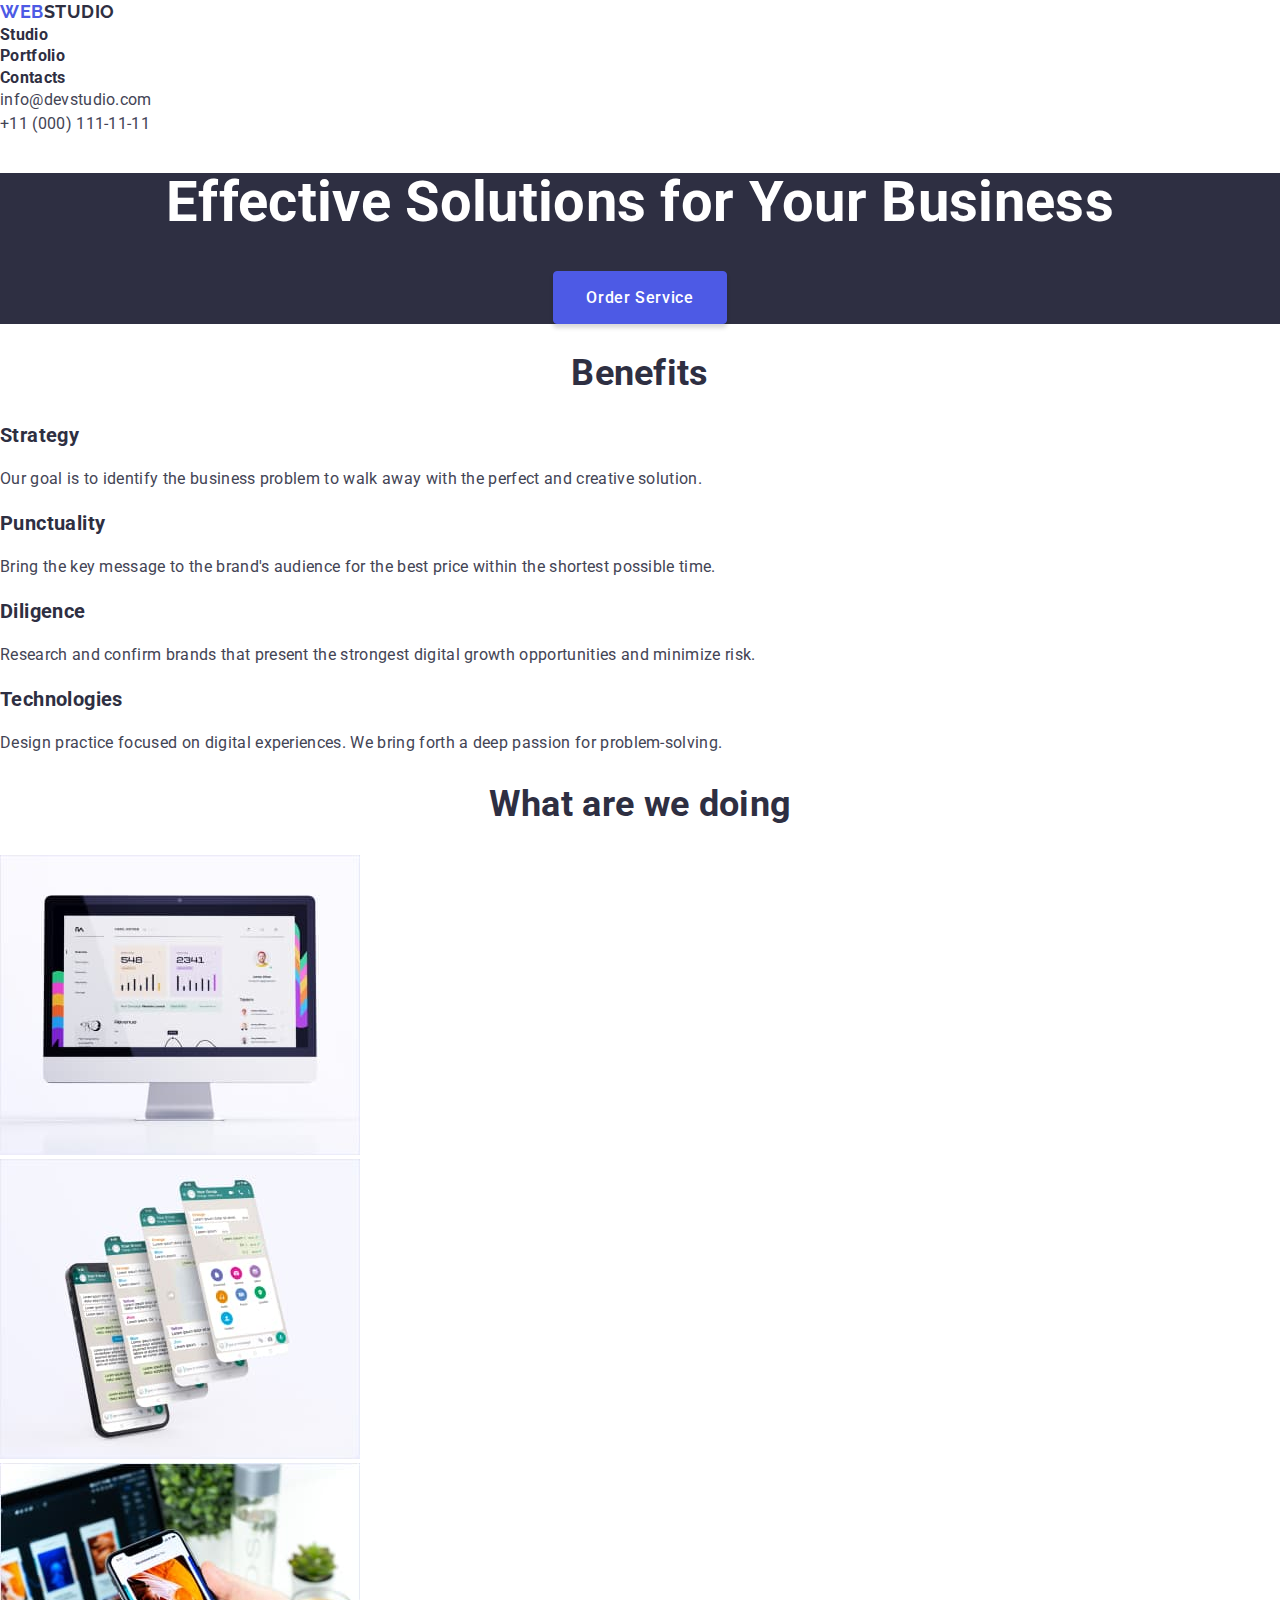
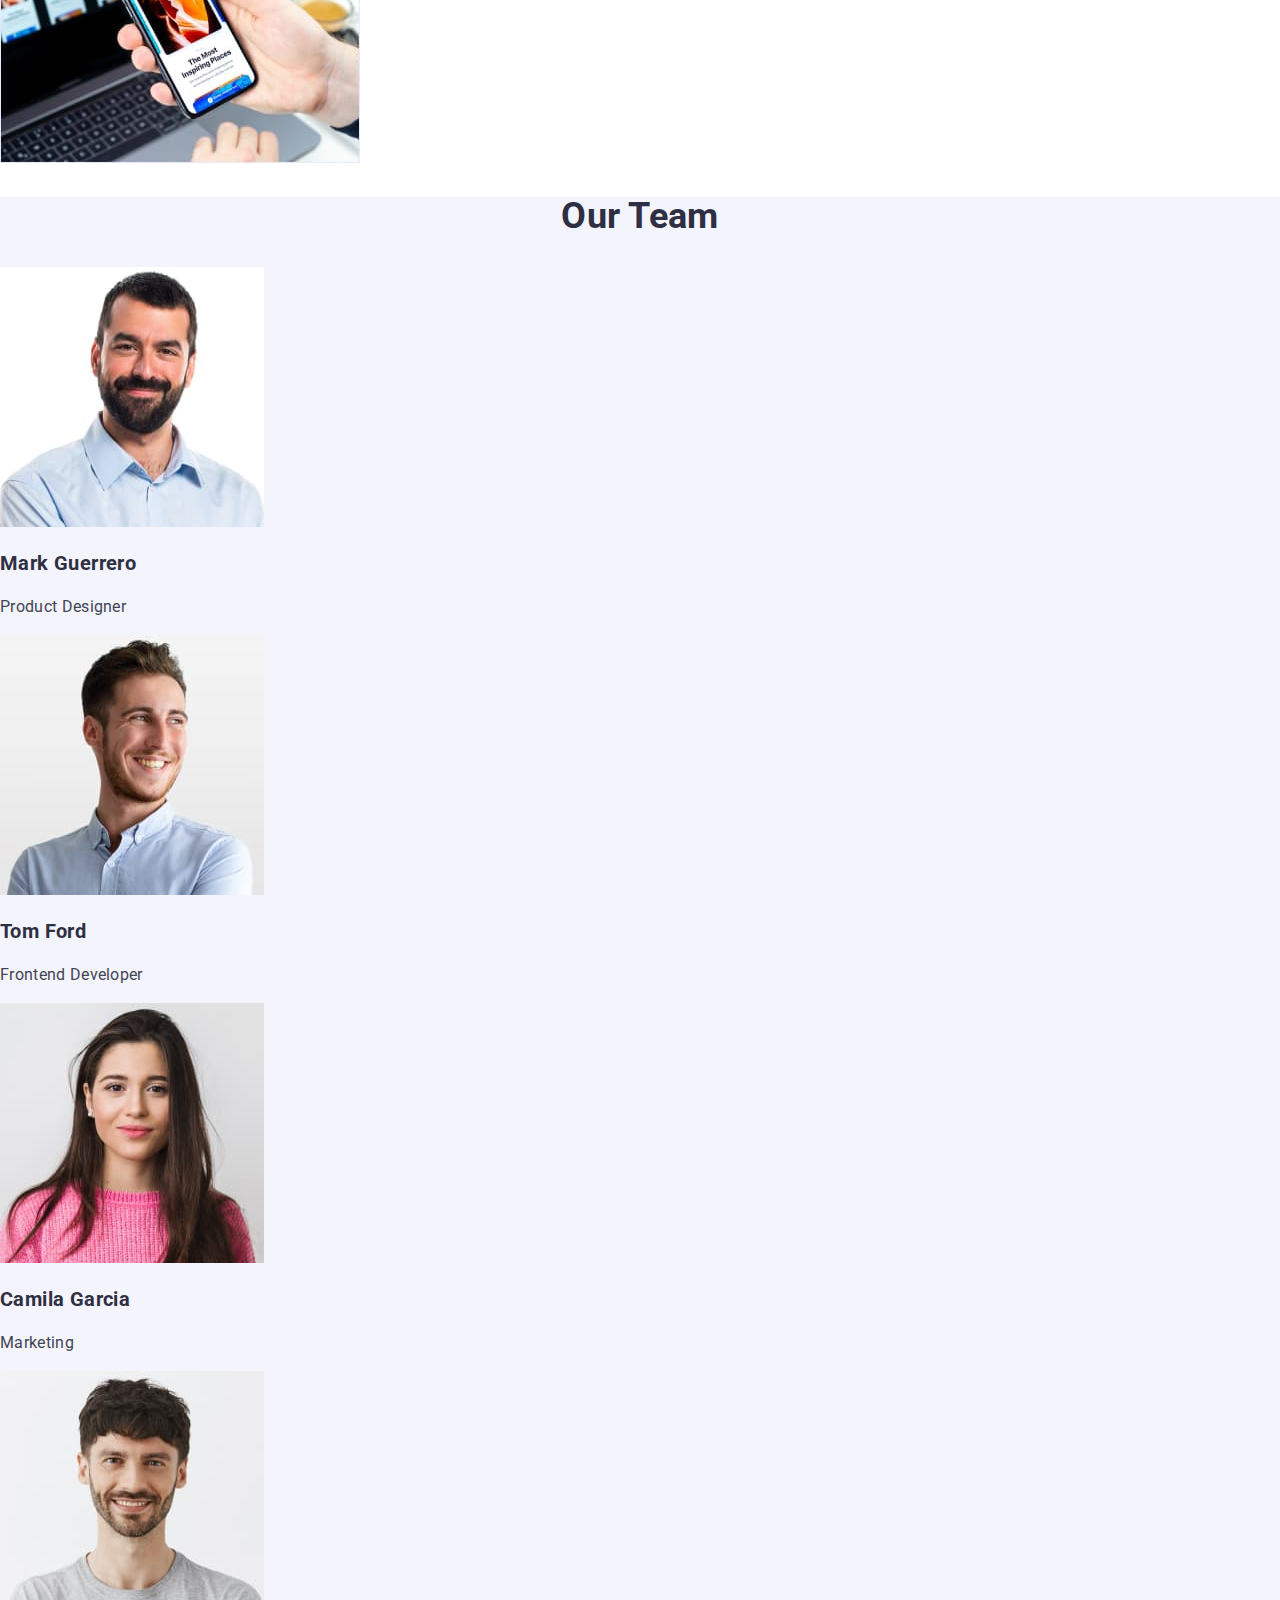
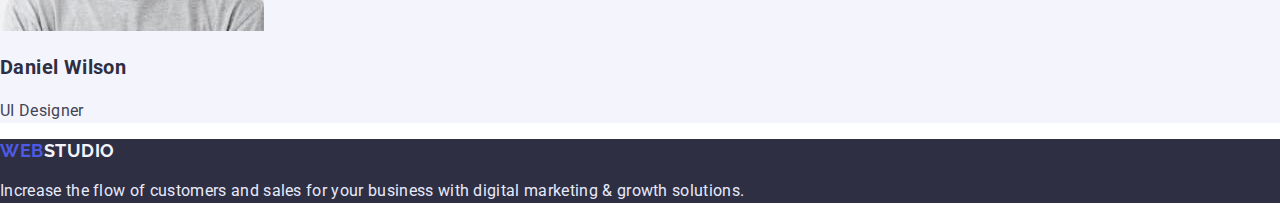
<file: index.html>
<!DOCTYPE html>
<html lang="en">
  <head>
    <meta charset="UTF-8">
    <meta http-equiv="X-UA-Compatible" content="IE=edge">
    <meta name="viewport" content="width=device-width, initial-scale=1.0">
    <link href="https://fonts.googleapis.com/css2?family=Raleway:wght@700&family=Roboto:wght@400;500;700;900&display=swap" rel="stylesheet">
    <link rel="stylesheet" href="./css/style.css">
    <title>Homework</title>
  </head>
  <body>
    <header class="page-header">
      <nav>
        <a href="./index.html" class="logo"><span class="logo-web">Web</span>Studio</a>
        <ul class="menu list">
          <li class="menu-item"><a href="./index.html" class="menu-link">Studio</a></li>
          <li class="menu-item"><a href="./portfolio.html" class="menu-link">Portfolio</a></li>
          <li class="menu-item"><a href="#" class="menu-link">Contacts</a></li>
        </ul>
      </nav>
      <div>
        <ul class="header-info list">
          <li class="info-item"><a href="mailto:info@devstudio.com" class="info-link">info@devstudio.com</a></li>
          <li class="info-item"><a href="tel:+110001111111" class="info-link">+11 (000) 111-11-11</a></li>
        </ul>
      </div>
    </header>
    <main>
      <section class="solution center bg-dark">
        <h1 class="solution-title">Effective Solutions for Your Business</h1>
        <button class="btn" type="button">Order Service</button>
      </section>
      <section>
        <h2 class="section-title center">Benefits</h2>
        <ul class="list">
          <li>
            <div>
              <h3 class="title">Strategy</h3>
              <p class="description">
                Our goal is to identify the business problem to walk away with
                the perfect and creative solution.
              </p>
            </div>
          </li>
          <li>
            <div>
              <h3 class="title">Punctuality</h3>
              <p class="description">
                Bring the key message to the brand's audience for the best price
                within the shortest possible time.
              </p>
            </div>
          </li>
          <li>
            <div>
              <h3 class="title">Diligence</h3>
              <p class="description">
                Research and confirm brands that present the strongest digital
                growth opportunities and minimize risk.
              </p>
            </div>
          </li>
          <li>
            <div>
              <h3 class="title">Technologies</h3>
              <p class="description">
                Design practice focused on digital experiences. We bring forth a
                deep passion for problem-solving.
              </p>
            </div>
          </li>
        </ul>
      </section>
      <section>
        <h2 class="section-title center">What are we doing</h2>
        <ul class="list">
          <li>
            <img src="images/gallery-item-1.jpg" alt="desktop" width="360">
          </li>
          <li>
            <img src="images/gallery-item-2.jpg" alt="mobile application" width="360">
          </li>
          <li>
            <img src="images/gallery-item-3.jpg" alt="phone" width="360">
          </li>
        </ul>
      </section>
      <section class="bg-light">
        <h2 class="section-title center">Our Team</h2>
        <div>
          <ul class="list">
            <li>
              <div class="single-team">
                <div class="team-avatar">
                  <img src="images/team-1.jpg" alt="man" width="264">
                </div>
                <div>
                  <h3 class="team-name">Mark Guerrero</h3>
                  <p class="team-position">Product Designer</p>
                </div>
              </div>
            </li>
            <li>
              <div class="single-team">
                <div class="team-avatar">
                  <img src="images/team-2.jpg" alt="man" width="264" />
                </div>
                <div>
                  <h3 class="team-name">Tom Ford</h3>
                  <p class="team-position">Frontend Developer</p>
                </div>
              </div>
            </li>
            <li>
              <div class="single-team">
                <div class="team-avatar">
                  <img src="images/team-3.jpg" alt="woman" width="264">
                </div>
                <div>
                  <h3 class="team-name">Camila Garcia</h3>
                  <p class="team-position">Marketing</p>
                </div>
              </div>
            </li>
            <li>
              <div class="single-team">
                <div class="team-avatar">
                  <img src="images/team-4.jpg" alt="man" width="264">
                </div>
                <div>
                  <h3 class="team-name">Daniel Wilson</h3>
                  <p class="team-position">UI Designer</p>
                </div>
              </div>
            </li>
          </ul>
        </div>
      </section>
    </main>
    <footer class="page-footer bg-dark">
      <a href="./index.html" class="footer-logo logo"><span class="logo-web">Web</span>Studio</a>
      <p class="footer-description">
        Increase the flow of customers and sales for your business with digital
        marketing & growth solutions.
      </p>
    </footer>
  </body>
</html>
</file>
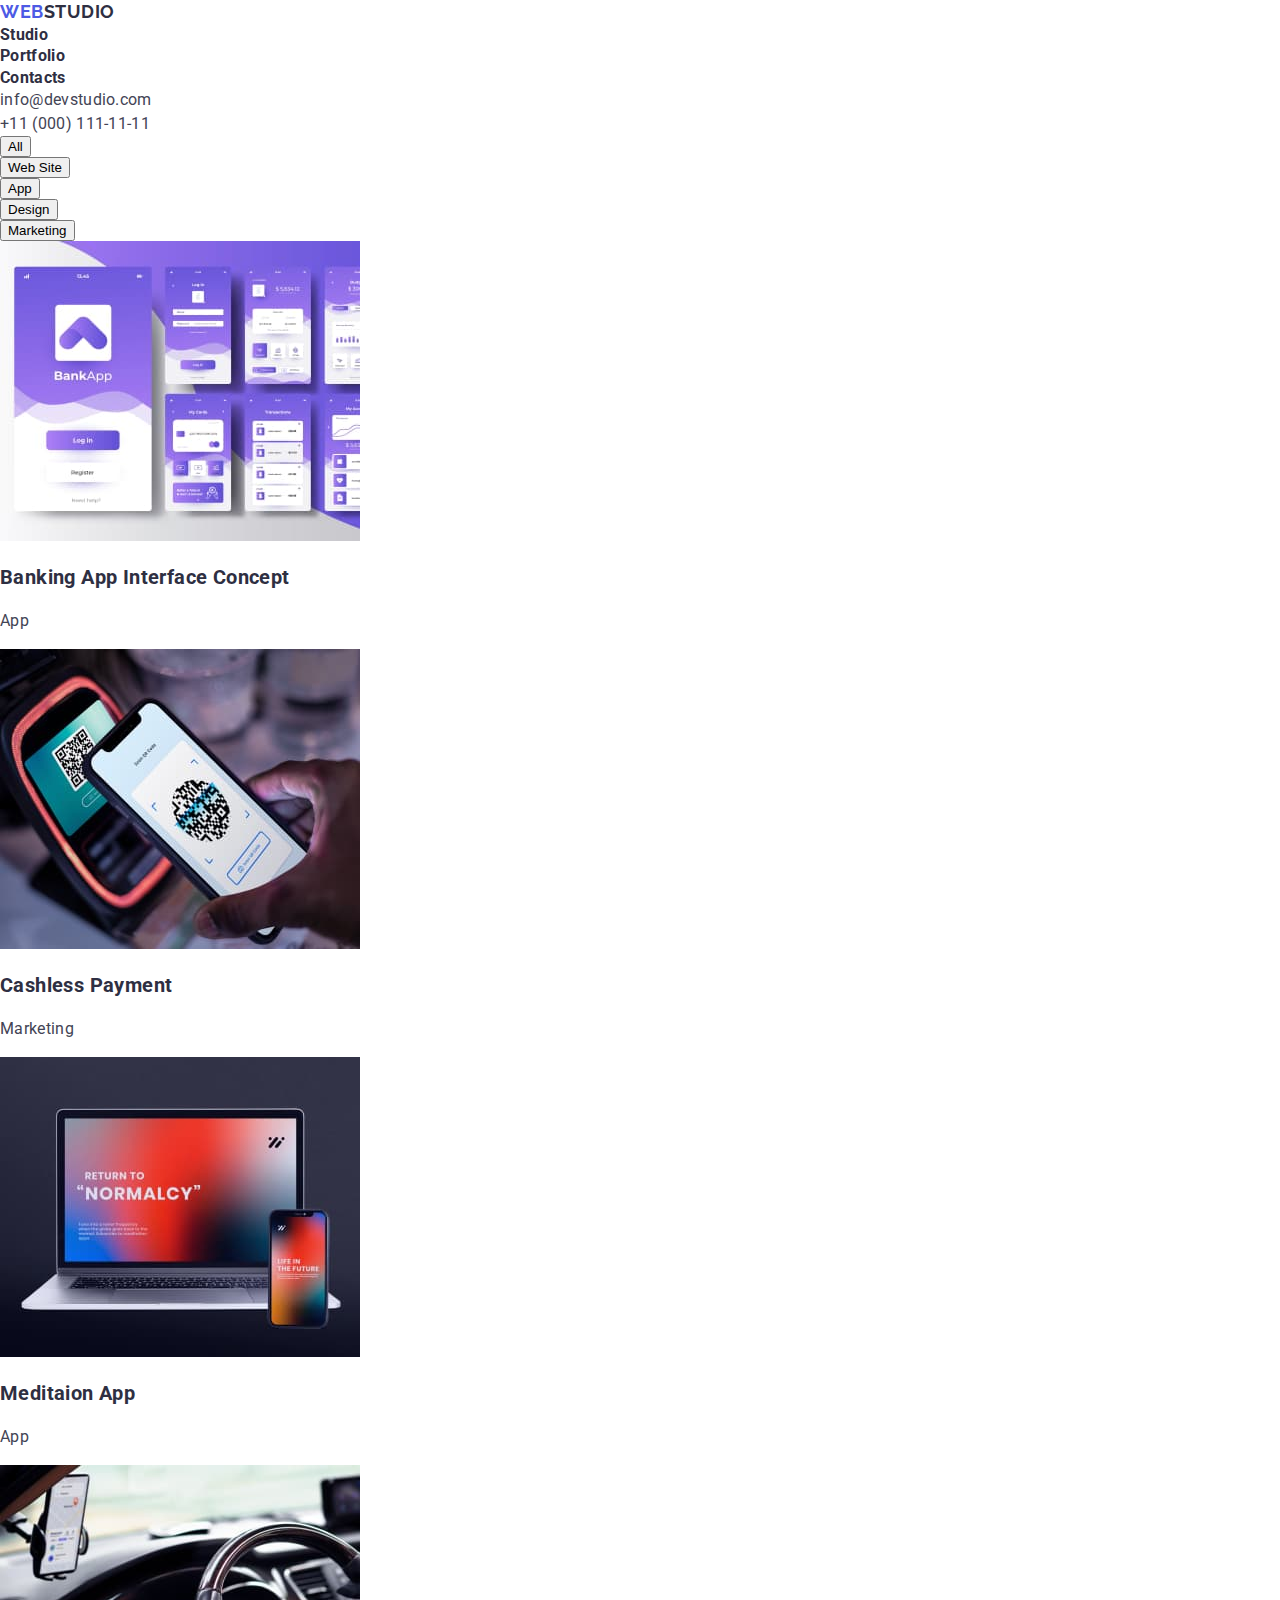
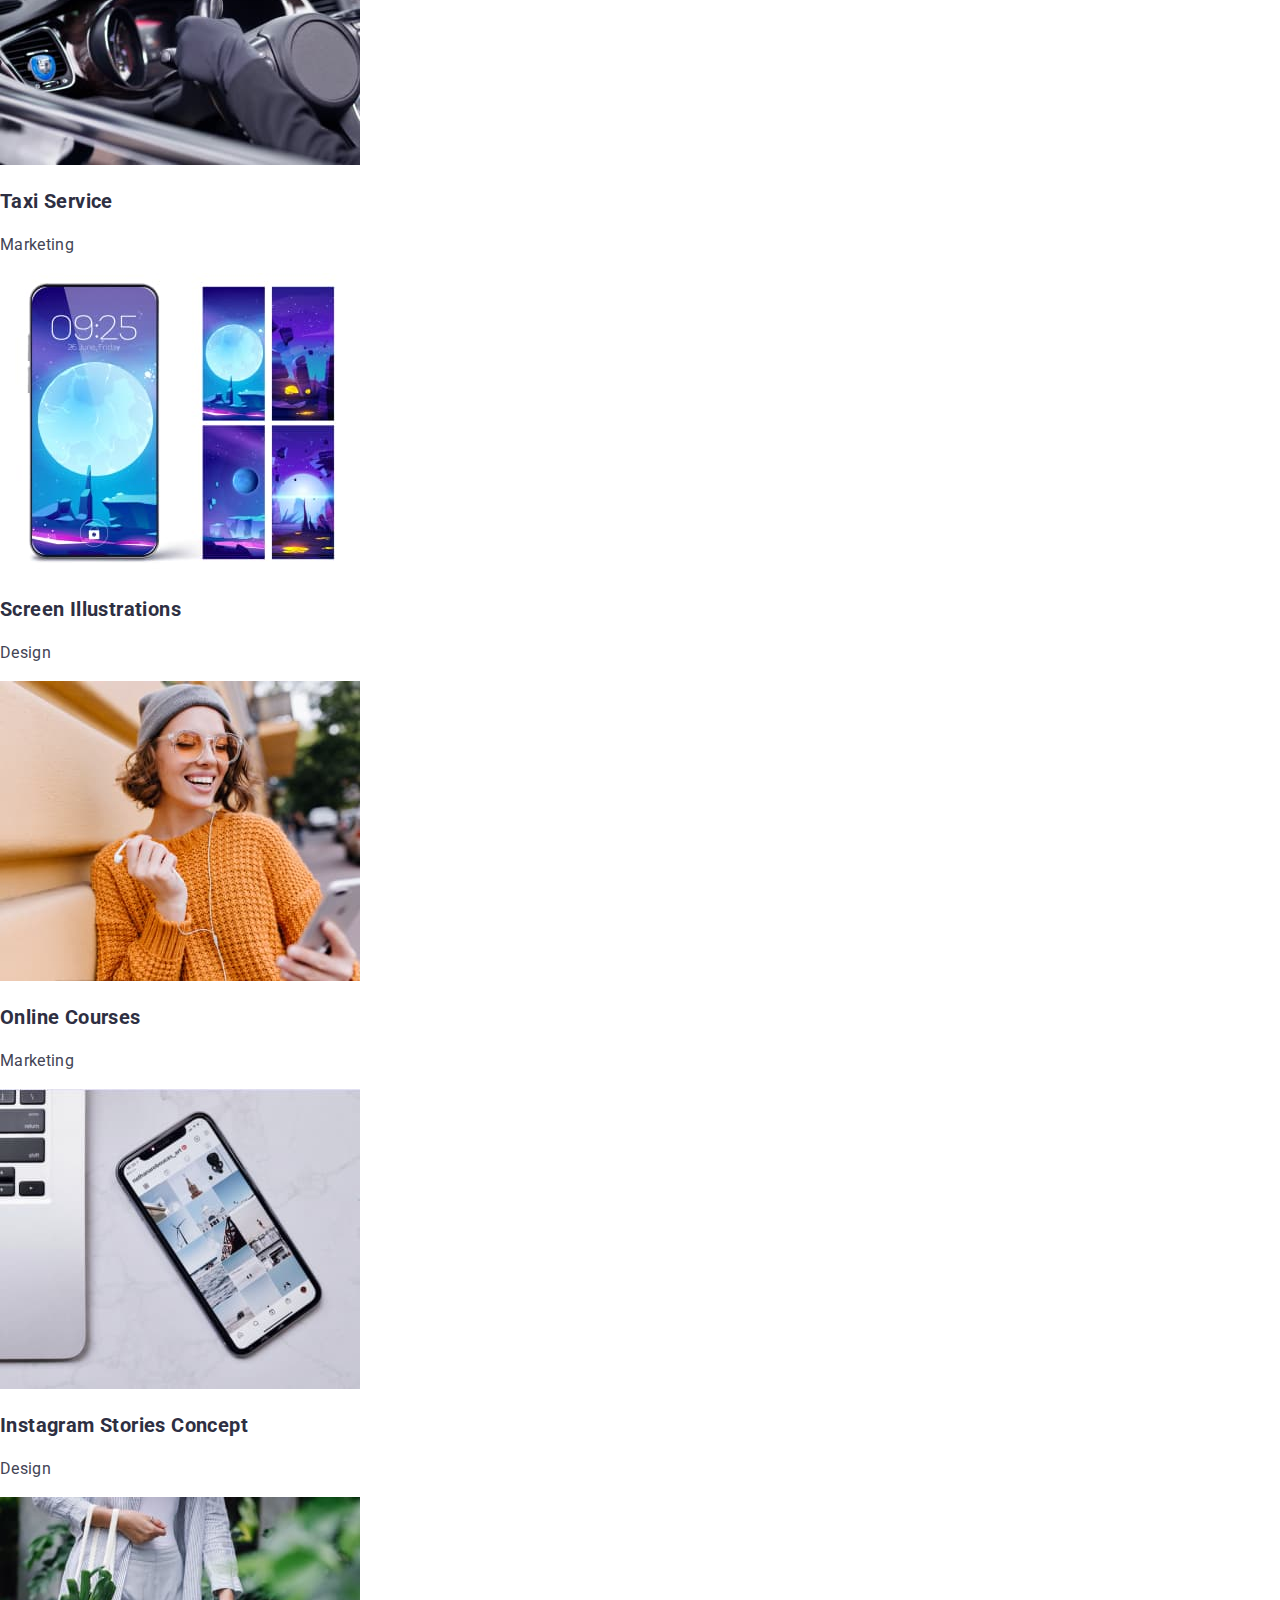
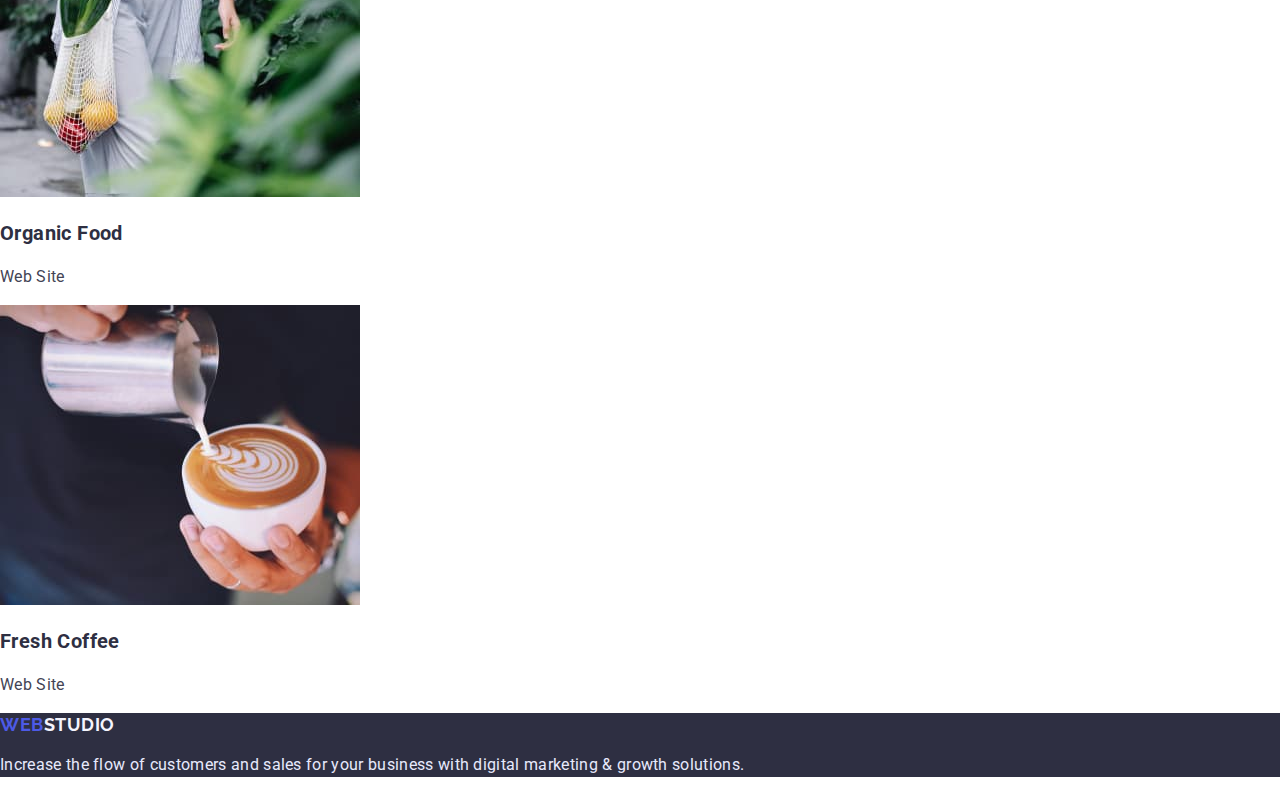
<file: portfolio.html>
<!DOCTYPE html>
<html lang="en">
  <head>
    <meta charset="UTF-8">
    <meta http-equiv="X-UA-Compatible" content="IE=edge">
    <meta name="viewport" content="width=device-width, initial-scale=1.0">
    <link href="https://fonts.googleapis.com/css2?family=Raleway:wght@700&family=Roboto:wght@400;500;700;900&display=swap" rel="stylesheet">
    <link rel="stylesheet" href="./css/style.css">
    <title>Homework</title>
  </head>
  <body>
    <header class="page-header">
      <nav>
        <a href="./index.html" class="logo"><span class="logo-web">Web</span>Studio</a>
        <ul class="menu list">
          <li class="menu-item"><a href="./index.html" class="menu-link">Studio</a></li>
          <li class="menu-item"><a href="./portfolio.html" class="menu-link">Portfolio</a></li>
          <li class="menu-item"><a href="#" class="menu-link">Contacts</a></li>
        </ul>
      </nav>
      <div>
        <ul class="header-info list">
          <li class="info-item"><a href="mailto:info@devstudio.com" class="info-link">info@devstudio.com</a></li>
          <li class="info-item"><a href="tel:+110001111111" class="info-link">+11 (000) 111-11-11</a></li>
        </ul>
      </div>
    </header>
    <main>
      <section>
        <h1 class="hide">Portfolio</h1>
        <ul class="list">
            <li><button type="button">All</button></li>
            <li><button type="button">Web Site</button></li>
            <li><button type="button">App</button></li>
            <li><button type="button">Design</button></li>
            <li><button type="button">Marketing</button></li>
        </ul>
        <div class="gallery">
            <ul class="list">
                <li>
                    <img src="images/mobile-app.jpg" alt="mobile-app" width="360">
                    <h3 class="title">Banking App Interface Concept</h3>
                    <p class="gallery-category">App</p>
                </li>
                <li>
                    <img src="images/qr-code.jpg" alt="qr-code" width="360">
                    <h3 class="title">Cashless Payment</h3>
                    <p class="gallery-category">Marketing</p>
                </li>
                <li>
                    <img src="images/desktop.jpg" alt="desktop" width="360">
                    <h3 class="title">Meditaion App</h3>
                    <p class="gallery-category">App</p>
                </li>
                <li>
                    <img src="images/car.jpg" alt="car" width="360">
                    <h3 class="title">Taxi Service</h3>
                    <p class="gallery-category">Marketing</p>
                </li>
                <li>
                    <img src="images/iphone.jpg" alt="phone" width="360">
                    <h3 class="title">Screen Illustrations</h3>
                    <p class="gallery-category">Design</p>
                </li>
                <li>
                    <img src="images/woman.jpg" alt="woman" width="360">
                    <h3 class="title">Online Courses</h3>
                    <p class="gallery-category">Marketing</p>
                </li>
                <li>
                    <img src="images/instagram.jpg" alt="mobile" width="360">
                    <h3 class="title">Instagram Stories Concept</h3>
                    <p class="gallery-category">Design</p>
                </li>
                <li>
                    <img src="images/fruits.jpg" alt="fruits" width="360">
                    <h3 class="title">Organic Food</h3>
                    <p class="gallery-category">Web Site</p>
                </li>
                <li>
                    <img src="images/coffee.jpg" alt="coffee" width="360">
                    <h3 class="title">Fresh Coffee</h3>
                    <p class="gallery-category">Web Site</p>
                </li>
            </ul>
        </div>
      </section>
    </main>
    <footer class="page-footer bg-dark">
      <a href="./index.html" class="footer-logo logo"><span class="logo-web">Web</span>Studio</a>
      <p class="footer-description">
        Increase the flow of customers and sales for your business with digital
        marketing & growth solutions.
      </p>
    </footer>
  </body>
</html>
</file>
<file: css/style.css>
:root {
    --primary-text-color: #434455;
    --title-text-color: #2e2f42;
    --accent-color: #4d5ae5;
    --inverse-text-color: #ffffff;
    --light-background-color: #f4f4fd;
    --corn-text-color: #e7e9fc;
    --active-button-color: #404bbf;
}

body {
    padding: 0;
    margin: 0;
    font-family: 'Roboto', sans-serif;
    font-size: 16px;
    letter-spacing: 0.02em;
    box-sizing: border-box;
    background-color: var(--inverse-text-color);
    color: var(--primary-text-color);
}

.bg-dark {
    background-color: var(--title-text-color);
}

.bg-light {
    background-color: var(--light-background-color);
}

.list {
    list-style: none;
    padding: 0;
    margin: 0;
}

.center {
    text-align: center;
}

.btn {
    padding: 16px 32px;
    font-family: inherit;
    font-size: 1em;
    font-weight: 500;
    line-height: 1.19em;
    letter-spacing: 0.04em;
    align-items: center;
    border: 1px solid var(--accent-color);
    border-radius: 4px;
    cursor: pointer;
    color: var(--inverse-text-color);
    background: var(--accent-color);
    box-shadow: 0px 4px 4px rgba(0, 0, 0, 0.15);
}
  
.btn:hover,
.btn:focus {
    background-color: var(--accent-color);
    box-shadow: 0px 1px 6px rgba(46, 47, 66, 0.08),
                0px 1px 1px rgba(46, 47, 66, 0.16),
                0px 2px 1px rgba(46, 47, 66, 0.08);
}
  
.btn:active {
    background: var(--active-button-color);
    box-shadow: 0px 4px 4px rgba(0, 0, 0, 0.15);
}

.logo {
    font-family: 'Raleway', sans-serif;
    font-size: 1.125em;
    line-height: 1.33em;
    font-weight: 700;
    letter-spacing: 0.03em;
    text-decoration: none;
    text-transform: uppercase;
    color: var(--title-text-color);
}

.logo .logo-web {
    color: var(--accent-color);
}

.menu .menu-item .menu-link {
    line-height: 1.33em;
    font-weight: 700;
    text-decoration: none;
    color: var(--title-text-color);
}

.menu .menu-item .menu-link:hover,
.menu .menu-item .menu-link:focus {
  color: var(--primary-text-color);
}

.menu .menu-item .menu-link:active {
    color: var(--accent-color);
}

.info-item .info-link {
    font-size: 1em;
    line-height: 1.5em;
    font-weight: 400;
    text-decoration: none;
    color: var(--primary-text-color);
}

.info-item .info-link:hover {
    color: var(--accent-color);
}

.solution .solution-title {
    font-size: 3.5em;
    font-weight: 700;
    line-height: 1.07;
    text-align: center;
    color: var(--inverse-text-color);
}

.section-title {
    font-size: 2.25em;
    font-weight: 700;
    line-height: 1.11em;
    color: var(--title-text-color)
}

.title,
.team-name {
    font-size: 1.25em;
    font-weight: 700;
    line-height: 1.2em;
    letter-spacing: 0.02em;
    color: var(--title-text-color);
}

.description,
.team-position,
.footer-description,
.gallery-category {
    font-size: 1em;
    line-height: 1.5em;
    color: var(--primary-text-color);
}

.page-footer .footer-logo.logo {
    color: var(--light-background-color);
}

.footer-description {
    color: var(--corn-text-color);
}

.hide {
    display: none;
}
</file>
